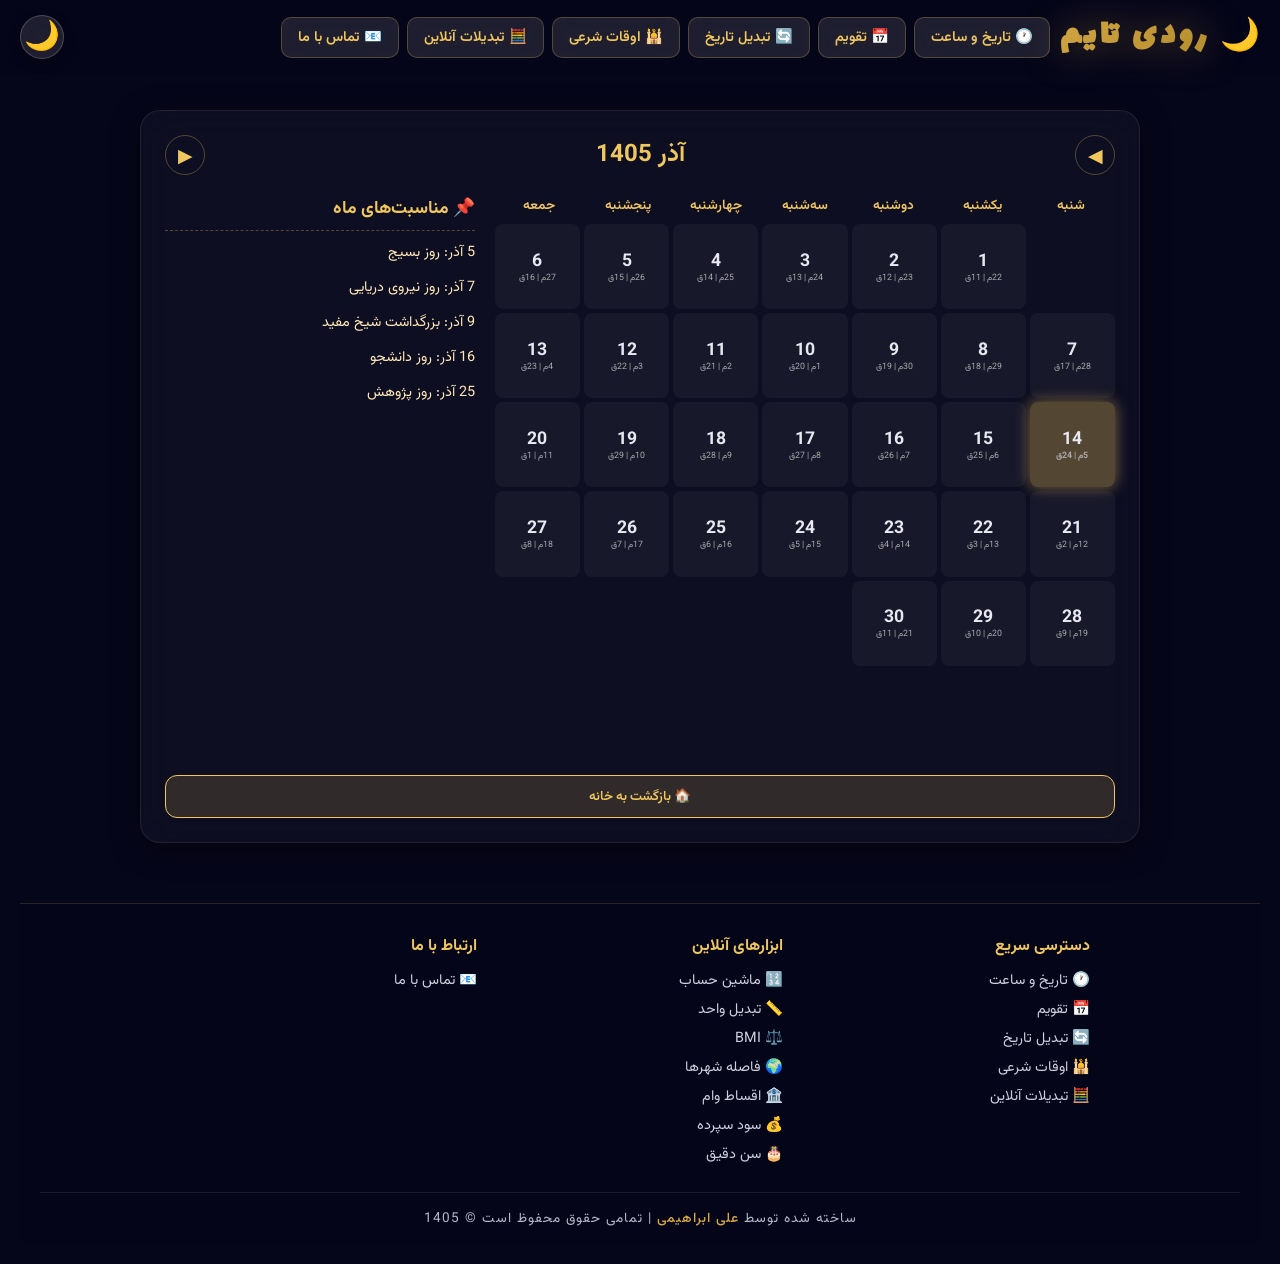
<file: calendar.html>
<!DOCTYPE html>
<html lang="fa" dir="rtl">
<head>
    <meta charset="UTF-8">
    <meta name="viewport" content="width=device-width, initial-scale=1.0">
    <title>تقویم شمسی | رودی تایم</title>
    <meta name="description" content="تقویم شمسی ماهانه با مناسبت‌های رسمی و تعطیلات، نمایش معادل میلادی و قمری.">
    <link rel="icon" type="image/svg+xml" href="data:image/svg+xml,<svg xmlns='http://www.w3.org/2000/svg' viewBox='0 0 100 100'><rect width='100' height='100' rx='20' fill='%23d4a745'/><text x='50' y='72' font-size='75' font-weight='bold' fill='white' font-family='Arial' text-anchor='middle'>R</text></svg>">
    <link rel="stylesheet" href="style.css">
    <link href="https://fonts.googleapis.com/css2?family=Vazirmatn:wght@300;400;500;700;900&family=Lalezar&display=swap" rel="stylesheet">
</head>
<body>

    <div class="stars-container" id="starsContainer"></div>
    <div id="particlesContainer"></div>

    <!-- نوار بالا -->
    <div class="top-bar">
        <div class="branding">
            <span class="time-icon" id="timeIcon">☀️</span>
            <h1 class="site-name" id="siteLogo" title="صفحه اصلی">رودی تایم</h1>
            <button class="menu-toggle" id="menuToggle" aria-label="منو">☰</button>
            <div class="nav-links" id="navLinks">
                <a href="index.html" class="nav-link">🕐 تاریخ و ساعت</a>
                <a href="calendar.html" class="nav-link">📅 تقویم</a>
                <a href="convert.html" class="nav-link">🔄 تبدیل تاریخ</a>
                <a href="prayer.html" class="nav-link">🕌 اوقات شرعی</a>
                <a href="tools.html" class="nav-link">🧮 تبدیلات آنلاین</a>
                <a href="contact.html" class="nav-link">📧 تماس با ما</a>
            </div>
        </div>
        <div class="theme-toggle" id="themeToggle" title="تغییر تم روز/شب">🌙</div>
    </div>

    <!-- صفحه تقویم ماهانه شمسی -->
    <div class="calendar-page" id="calendarView">
        <div class="calendar-card">
            <div class="calendar-header">
                <button class="month-arrow" id="prevMonthBtn">◀</button>
                <h3 id="calMonthYear">مرداد ۱۴۰۵</h3>
                <button class="month-arrow" id="nextMonthBtn">▶</button>
            </div>
            <div class="calendar-layout">
                <div class="calendar-table">
                    <div class="weekdays">
                        <span>شنبه</span><span>یکشنبه</span><span>دوشنبه</span><span>سه‌شنبه</span><span>چهارشنبه</span><span>پنجشنبه</span><span>جمعه</span>
                    </div>
                    <div class="days-grid" id="daysGrid"></div>
                </div>
                <div class="events-side">
                    <h4 class="events-title">📌 مناسبت‌های ماه</h4>
                    <div class="events-list" id="eventsList"></div>
                </div>
            </div>
            <button class="back-home-btn" onclick="location.href='index.html'">🏠 بازگشت به خانه</button>
        </div>
    </div>

    <!-- فوتر -->
    <footer class="footer">
        <div class="footer-content">
            <div class="footer-column">
                <h4>دسترسی سریع</h4>
                <a href="index.html" class="footer-link">🕐 تاریخ و ساعت</a>
                <a href="calendar.html" class="footer-link">📅 تقویم</a>
                <a href="convert.html" class="footer-link">🔄 تبدیل تاریخ</a>
                <a href="prayer.html" class="footer-link">🕌 اوقات شرعی</a>
                <a href="tools.html" class="footer-link">🧮 تبدیلات آنلاین</a>
            </div>
            <div class="footer-column">
                <h4>ابزارهای آنلاین</h4>
                <a href="tools.html?tool=calculator" class="footer-link">🔢 ماشین حساب</a>
                <a href="tools.html?tool=unit" class="footer-link">📏 تبدیل واحد</a>
                <a href="tools.html?tool=bmi" class="footer-link">⚖️ BMI</a>
                <a href="tools.html?tool=distance" class="footer-link">🌍 فاصله شهرها</a>
                <a href="tools.html?tool=loan" class="footer-link">🏦 اقساط وام</a>
                <a href="tools.html?tool=deposit" class="footer-link">💰 سود سپرده</a>
                <a href="tools.html?tool=age" class="footer-link">🎂 سن دقیق</a>
            </div>
            <div class="footer-column">
                <h4>ارتباط با ما</h4>
                <a href="contact.html" class="footer-link">📧 تماس با ما</a>
            </div>
        </div>
        <div class="footer-bottom">
            ساخته شده توسط <span class="credit">علی ابراهیمی</span> | تمامی حقوق محفوظ است © <span id="footerYear">1405</span>
        </div>
    </footer>

    <script src="script.js"></script>
</body>
</html>
</file>
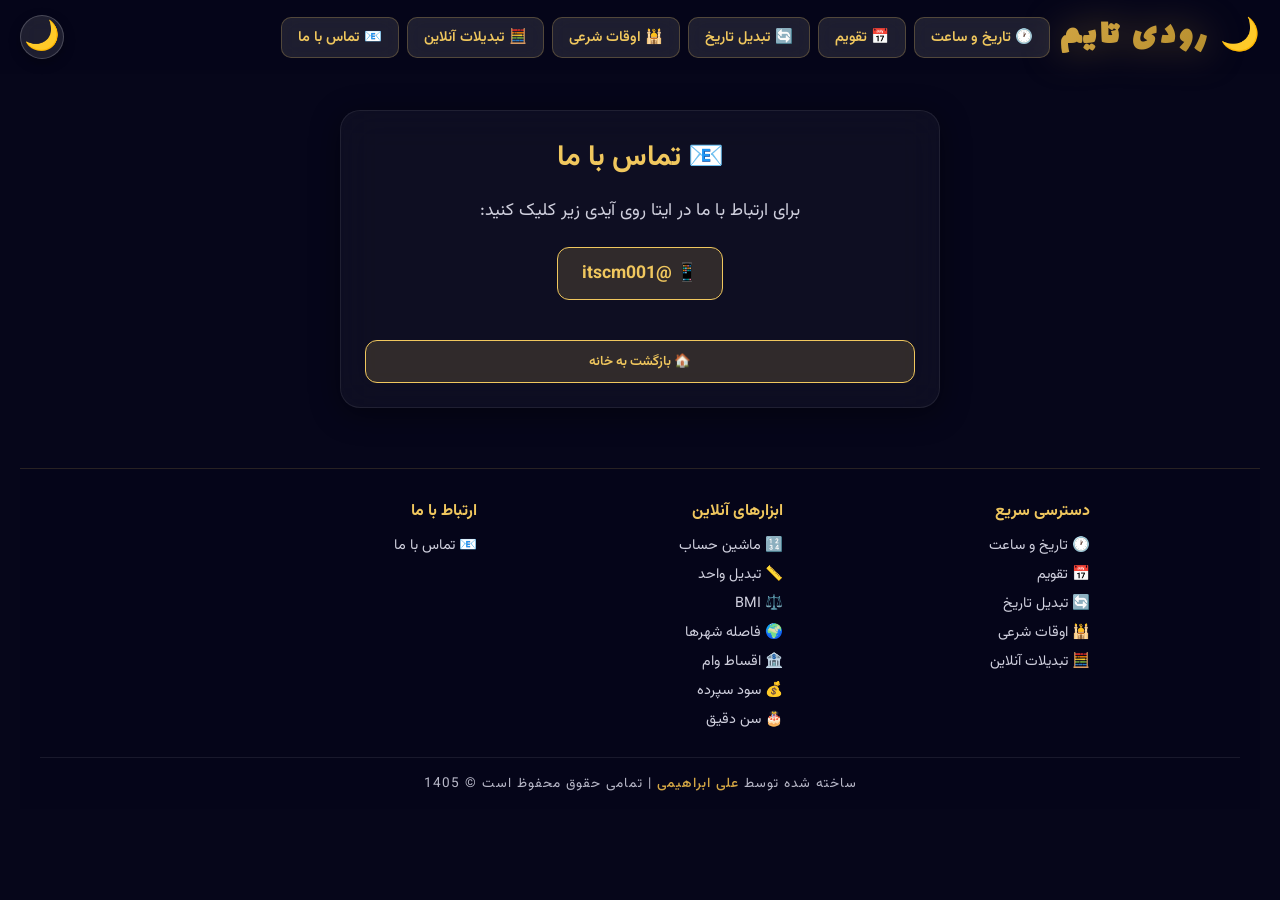
<file: contact.html>
<!DOCTYPE html>
<html lang="fa" dir="rtl">
<head>
    <meta charset="UTF-8">
    <meta name="viewport" content="width=device-width, initial-scale=1.0">
    <title>تماس با ما | رودی تایم</title>
    <link rel="icon" type="image/svg+xml" href="data:image/svg+xml,<svg xmlns='http://www.w3.org/2000/svg' viewBox='0 0 100 100'><rect width='100' height='100' rx='20' fill='%23d4a745'/><text x='50' y='72' font-size='75' font-weight='bold' fill='white' font-family='Arial' text-anchor='middle'>R</text></svg>">
    <link rel="stylesheet" href="style.css">
    <link href="https://fonts.googleapis.com/css2?family=Vazirmatn:wght@300;400;500;700;900&family=Lalezar&display=swap" rel="stylesheet">
</head>
<body>

    <div class="stars-container" id="starsContainer"></div>
    <div id="particlesContainer"></div>

    <div class="top-bar">
        <div class="branding">
            <span class="time-icon" id="timeIcon">☀️</span>
            <h1 class="site-name" id="siteLogo" title="صفحه اصلی">رودی تایم</h1>
            <button class="menu-toggle" id="menuToggle" aria-label="منو">☰</button>
            <div class="nav-links" id="navLinks">
                <a href="index.html" class="nav-link">🕐 تاریخ و ساعت</a>
                <a href="calendar.html" class="nav-link">📅 تقویم</a>
                <a href="convert.html" class="nav-link">🔄 تبدیل تاریخ</a>
                <a href="prayer.html" class="nav-link">🕌 اوقات شرعی</a>
                <a href="tools.html" class="nav-link">🧮 تبدیلات آنلاین</a>
                <a href="contact.html" class="nav-link">📧 تماس با ما</a>
            </div>
        </div>
        <div class="theme-toggle" id="themeToggle" title="تغییر تم روز/شب">🌙</div>
    </div>

    <div class="contact-page" id="contactView">
        <div class="contact-card">
            <h3 class="contact-title">📧 تماس با ما</h3>
            <p class="contact-text">
                برای ارتباط با ما در ایتا روی آیدی زیر کلیک کنید:
            </p>
            <a href="https://eitaa.com/itscm001" target="_blank" class="contact-btn">📱 @itscm001</a>
            <button class="back-home-btn" onclick="location.href='index.html'">🏠 بازگشت به خانه</button>
        </div>
    </div>

    <footer class="footer">
        <div class="footer-content">
            <div class="footer-column">
                <h4>دسترسی سریع</h4>
                <a href="index.html" class="footer-link">🕐 تاریخ و ساعت</a>
                <a href="calendar.html" class="footer-link">📅 تقویم</a>
                <a href="convert.html" class="footer-link">🔄 تبدیل تاریخ</a>
                <a href="prayer.html" class="footer-link">🕌 اوقات شرعی</a>
                <a href="tools.html" class="footer-link">🧮 تبدیلات آنلاین</a>
            </div>
            <div class="footer-column">
                <h4>ابزارهای آنلاین</h4>
                <a href="tools.html?tool=calculator" class="footer-link">🔢 ماشین حساب</a>
                <a href="tools.html?tool=unit" class="footer-link">📏 تبدیل واحد</a>
                <a href="tools.html?tool=bmi" class="footer-link">⚖️ BMI</a>
                <a href="tools.html?tool=distance" class="footer-link">🌍 فاصله شهرها</a>
                <a href="tools.html?tool=loan" class="footer-link">🏦 اقساط وام</a>
                <a href="tools.html?tool=deposit" class="footer-link">💰 سود سپرده</a>
                <a href="tools.html?tool=age" class="footer-link">🎂 سن دقیق</a>
            </div>
            <div class="footer-column">
                <h4>ارتباط با ما</h4>
                <a href="contact.html" class="footer-link">📧 تماس با ما</a>
            </div>
        </div>
        <div class="footer-bottom">
            ساخته شده توسط <span class="credit">علی ابراهیمی</span> | تمامی حقوق محفوظ است © <span id="footerYear">1405</span>
        </div>
    </footer>

    <script src="script.js"></script>
</body>
</html>
</file>
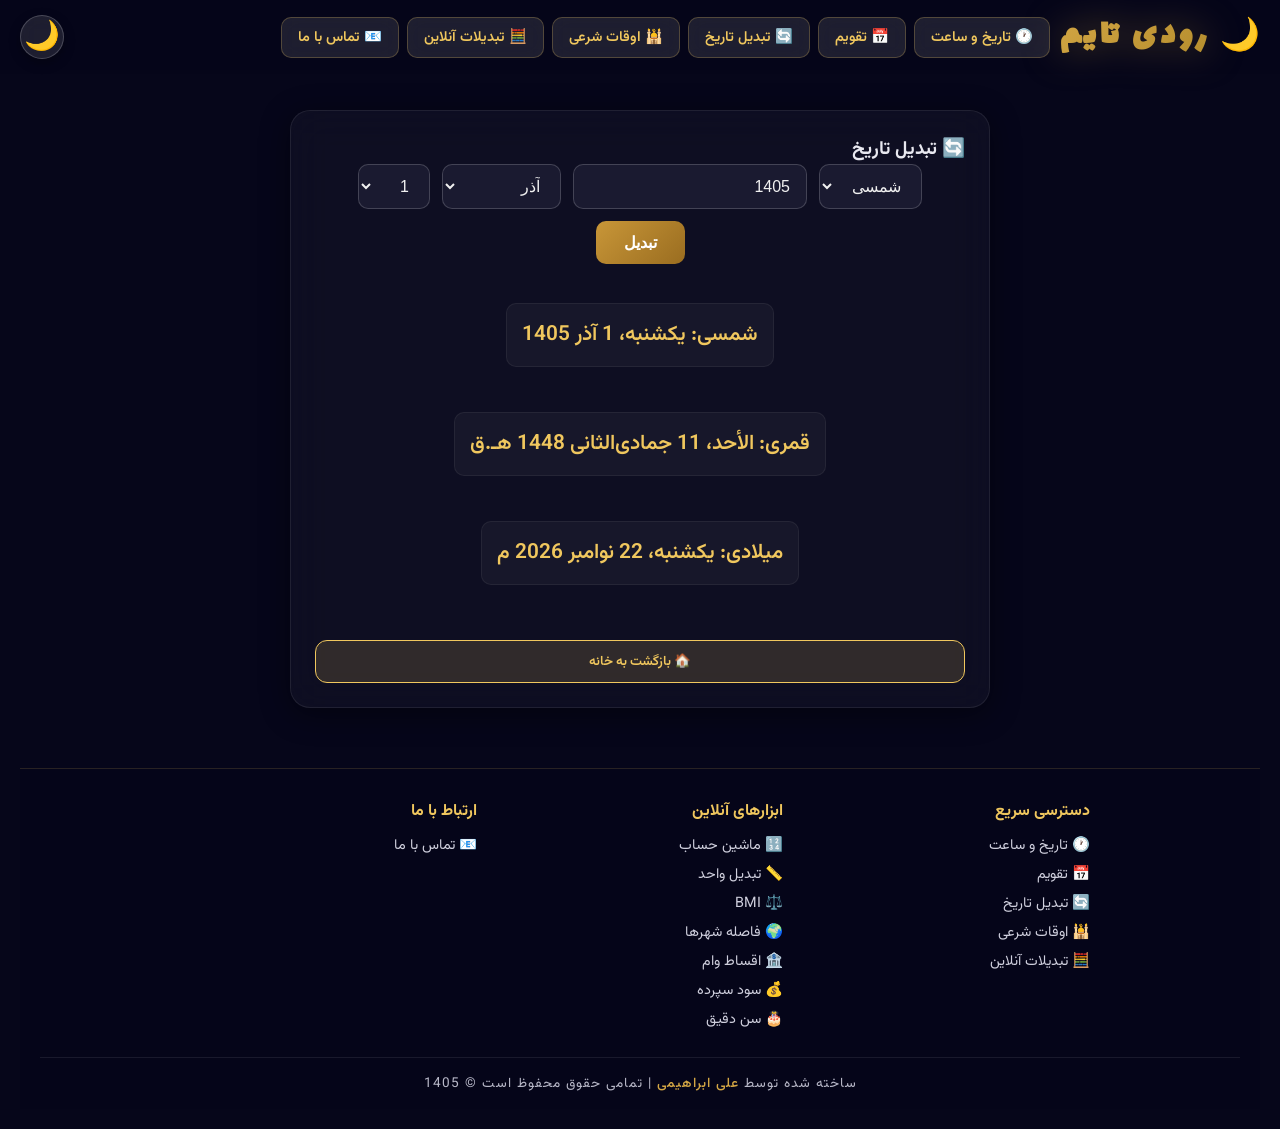
<file: convert.html>
<!DOCTYPE html>
<html lang="fa" dir="rtl">
<head>
    <meta charset="UTF-8">
    <meta name="viewport" content="width=device-width, initial-scale=1.0">
    <title>تبدیل تاریخ | رودی تایم</title>
    <meta name="description" content="تبدیل تاریخ بین شمسی، قمری و میلادی به صورت دقیق و آنلاین.">
    <link rel="icon" type="image/svg+xml" href="data:image/svg+xml,<svg xmlns='http://www.w3.org/2000/svg' viewBox='0 0 100 100'><rect width='100' height='100' rx='20' fill='%23d4a745'/><text x='50' y='72' font-size='75' font-weight='bold' fill='white' font-family='Arial' text-anchor='middle'>R</text></svg>">
    <link rel="stylesheet" href="style.css">
    <link href="https://fonts.googleapis.com/css2?family=Vazirmatn:wght@300;400;500;700;900&family=Lalezar&display=swap" rel="stylesheet">
</head>
<body>

    <div class="stars-container" id="starsContainer"></div>
    <div id="particlesContainer"></div>

    <!-- نوار بالا -->
    <div class="top-bar">
        <div class="branding">
            <span class="time-icon" id="timeIcon">☀️</span>
            <h1 class="site-name" id="siteLogo" title="صفحه اصلی">رودی تایم</h1>
            <button class="menu-toggle" id="menuToggle" aria-label="منو">☰</button>
            <div class="nav-links" id="navLinks">
                <a href="index.html" class="nav-link">🕐 تاریخ و ساعت</a>
                <a href="calendar.html" class="nav-link">📅 تقویم</a>
                <a href="convert.html" class="nav-link">🔄 تبدیل تاریخ</a>
                <a href="prayer.html" class="nav-link">🕌 اوقات شرعی</a>
                <a href="tools.html" class="nav-link">🧮 تبدیلات آنلاین</a>
                <a href="contact.html" class="nav-link">📧 تماس با ما</a>
            </div>
        </div>
        <div class="theme-toggle" id="themeToggle" title="تغییر تم روز/شب">🌙</div>
    </div>

    <!-- صفحه تبدیل تاریخ -->
    <div class="convert-page" id="convertView">
        <div class="convert-card">
            <h3 class="converter-title">🔄 تبدیل تاریخ</h3>
            <div class="converter-inputs">
                <select id="sourceCalendar" class="cal-select">
                    <option value="shamsi">شمسی</option>
                    <option value="hijri">قمری</option>
                    <option value="miladi">میلادی</option>
                </select>
                <input type="number" id="inputYear" placeholder="سال" min="1" class="input-field" value="1405">
                <select id="inputMonth" class="cal-select month-select"></select>
                <select id="inputDay" class="cal-select day-select"></select>
                <button id="convertBtn" class="convert-btn">تبدیل</button>
            </div>
            <div class="converter-results">
                <div class="result-item"><span class="result-label">شمسی:</span> <span id="resShamsi">-</span></div>
                <div class="result-item"><span class="result-label">قمری:</span> <span id="resHijri">-</span></div>
                <div class="result-item"><span class="result-label">میلادی:</span> <span id="resMiladi">-</span></div>
            </div>
            <button class="back-home-btn" onclick="location.href='index.html'">🏠 بازگشت به خانه</button>
        </div>
    </div>

    <!-- فوتر -->
    <footer class="footer">
        <div class="footer-content">
            <div class="footer-column">
                <h4>دسترسی سریع</h4>
                <a href="index.html" class="footer-link">🕐 تاریخ و ساعت</a>
                <a href="calendar.html" class="footer-link">📅 تقویم</a>
                <a href="convert.html" class="footer-link">🔄 تبدیل تاریخ</a>
                <a href="prayer.html" class="footer-link">🕌 اوقات شرعی</a>
                <a href="tools.html" class="footer-link">🧮 تبدیلات آنلاین</a>
            </div>
            <div class="footer-column">
                <h4>ابزارهای آنلاین</h4>
                <a href="tools.html?tool=calculator" class="footer-link">🔢 ماشین حساب</a>
                <a href="tools.html?tool=unit" class="footer-link">📏 تبدیل واحد</a>
                <a href="tools.html?tool=bmi" class="footer-link">⚖️ BMI</a>
                <a href="tools.html?tool=distance" class="footer-link">🌍 فاصله شهرها</a>
                <a href="tools.html?tool=loan" class="footer-link">🏦 اقساط وام</a>
                <a href="tools.html?tool=deposit" class="footer-link">💰 سود سپرده</a>
                <a href="tools.html?tool=age" class="footer-link">🎂 سن دقیق</a>
            </div>
            <div class="footer-column">
                <h4>ارتباط با ما</h4>
                <a href="contact.html" class="footer-link">📧 تماس با ما</a>
            </div>
        </div>
        <div class="footer-bottom">
            ساخته شده توسط <span class="credit">علی ابراهیمی</span> | تمامی حقوق محفوظ است © <span id="footerYear">1405</span>
        </div>
    </footer>

    <script src="script.js"></script>
</body>
</html>
</file>
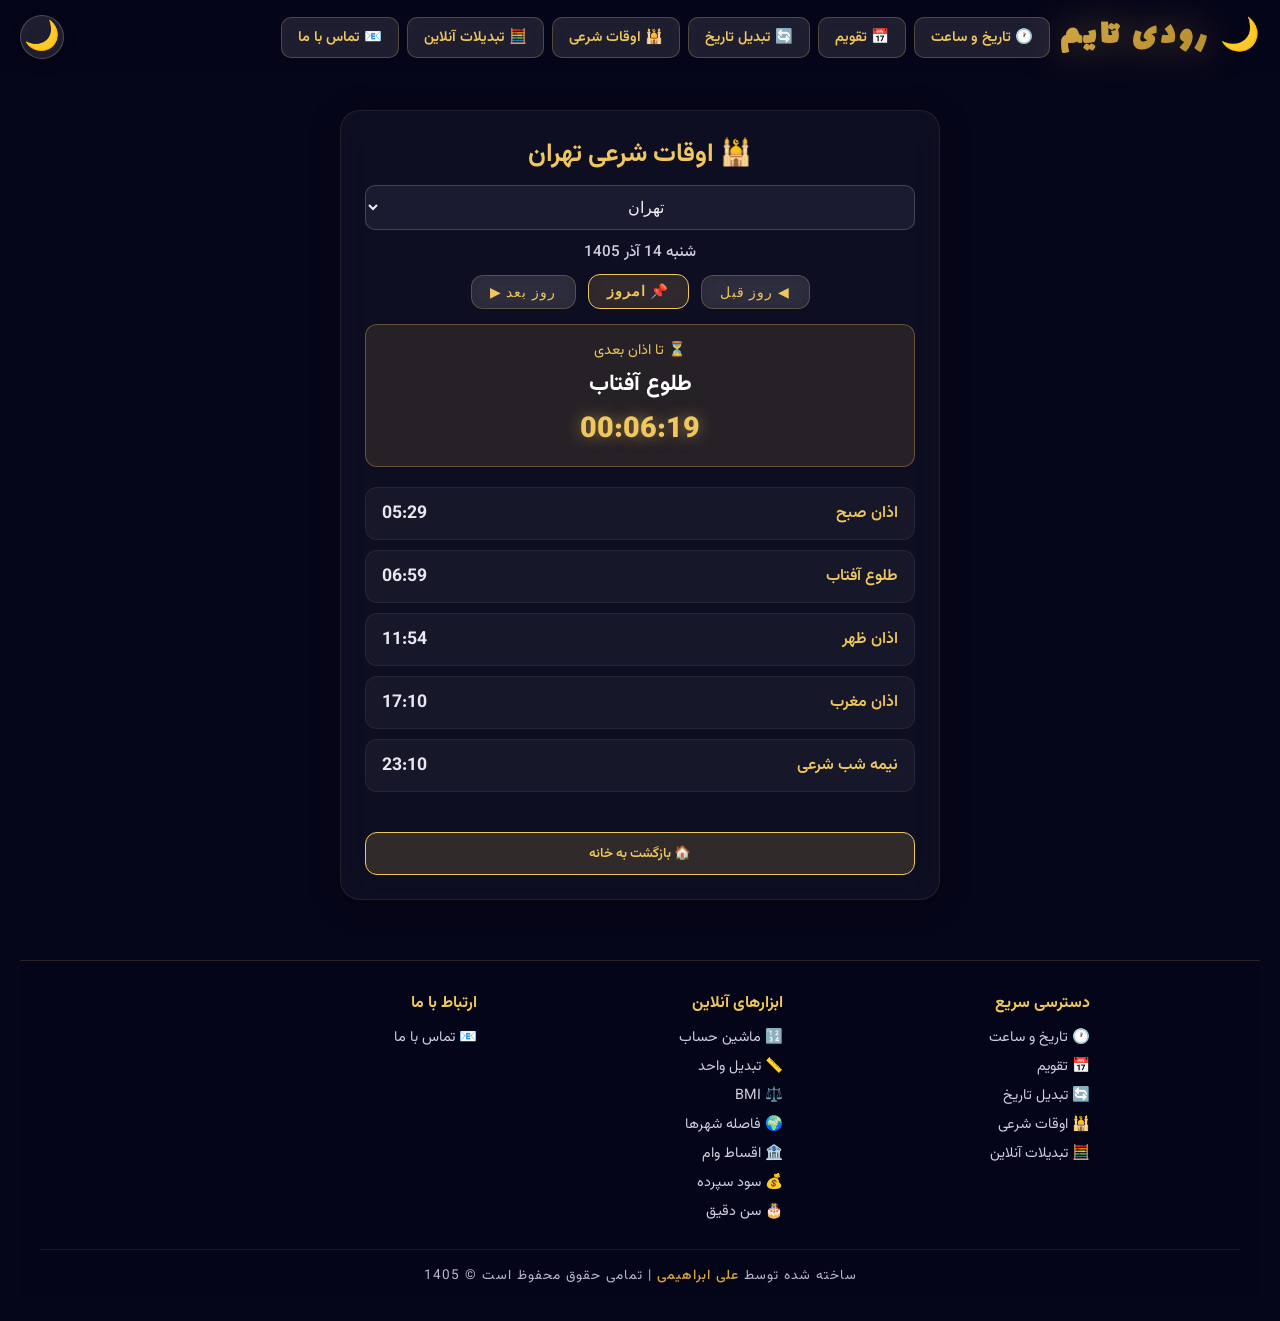
<file: prayer.html>
<!DOCTYPE html>
<html lang="fa" dir="rtl">
<head>
    <meta charset="UTF-8">
    <meta name="viewport" content="width=device-width, initial-scale=1.0">
    <title>اوقات شرعی | رودی تایم</title>
    <meta name="description" content="اوقات شرعی دقیق برای شهرهای ایران با محاسبات نجومی و شمارش معکوس تا اذان بعدی.">
    <link rel="icon" type="image/svg+xml" href="data:image/svg+xml,<svg xmlns='http://www.w3.org/2000/svg' viewBox='0 0 100 100'><rect width='100' height='100' rx='20' fill='%23d4a745'/><text x='50' y='72' font-size='75' font-weight='bold' fill='white' font-family='Arial' text-anchor='middle'>R</text></svg>">
    <link rel="stylesheet" href="style.css">
    <link href="https://fonts.googleapis.com/css2?family=Vazirmatn:wght@300;400;500;700;900&family=Lalezar&display=swap" rel="stylesheet">
</head>
<body>

    <div class="stars-container" id="starsContainer"></div>
    <div id="particlesContainer"></div>

    <!-- نوار بالا -->
    <div class="top-bar">
        <div class="branding">
            <span class="time-icon" id="timeIcon">☀️</span>
            <h1 class="site-name" id="siteLogo" title="صفحه اصلی">رودی تایم</h1>
            <button class="menu-toggle" id="menuToggle" aria-label="منو">☰</button>
            <div class="nav-links" id="navLinks">
                <a href="index.html" class="nav-link">🕐 تاریخ و ساعت</a>
                <a href="calendar.html" class="nav-link">📅 تقویم</a>
                <a href="convert.html" class="nav-link">🔄 تبدیل تاریخ</a>
                <a href="prayer.html" class="nav-link">🕌 اوقات شرعی</a>
                <a href="tools.html" class="nav-link">🧮 تبدیلات آنلاین</a>
                <a href="contact.html" class="nav-link">📧 تماس با ما</a>
            </div>
        </div>
        <div class="theme-toggle" id="themeToggle" title="تغییر تم روز/شب">🌙</div>
    </div>

    <!-- صفحه اوقات شرعی -->
    <div class="prayer-page" id="prayerView">
        <div class="prayer-card">
            <div class="prayer-header">
                <h3 id="prayerCityTitle">🕌 اوقات شرعی تهران</h3>
                <div class="prayer-city-selector">
                    <select id="citySelect" class="cal-select"></select>
                </div>
                <div class="prayer-date" id="prayerDate">---</div>
            </div>
            <div class="date-nav">
                <button class="nav-btn" id="prayerPrevDay">◀ روز قبل</button>
                <button class="nav-btn today-btn" id="prayerToday">📌 امروز</button>
                <button class="nav-btn" id="prayerNextDay">روز بعد ▶</button>
            </div>
            <div class="next-prayer" id="nextPrayerBox">
                <div class="next-prayer-label">⏳ تا اذان بعدی</div>
                <div class="next-prayer-name" id="nextPrayerName">---</div>
                <div class="next-prayer-time" id="nextPrayerCountdown">--:--:--</div>
            </div>
            <div class="prayer-times" id="prayerTimes">
                <div class="prayer-row"><span>اذان صبح</span><span id="timeFajr">--:--</span></div>
                <div class="prayer-row"><span>طلوع آفتاب</span><span id="timeSunrise">--:--</span></div>
                <div class="prayer-row"><span>اذان ظهر</span><span id="timeNoon">--:--</span></div>
                <div class="prayer-row"><span>اذان مغرب</span><span id="timeMaghrib">--:--</span></div>
                <div class="prayer-row"><span>نیمه شب شرعی</span><span id="timeMidnight">--:--</span></div>
            </div>
            <button class="back-home-btn" onclick="location.href='index.html'">🏠 بازگشت به خانه</button>
        </div>
    </div>

    <!-- فوتر -->
    <footer class="footer">
        <div class="footer-content">
            <div class="footer-column">
                <h4>دسترسی سریع</h4>
                <a href="index.html" class="footer-link">🕐 تاریخ و ساعت</a>
                <a href="calendar.html" class="footer-link">📅 تقویم</a>
                <a href="convert.html" class="footer-link">🔄 تبدیل تاریخ</a>
                <a href="prayer.html" class="footer-link">🕌 اوقات شرعی</a>
                <a href="tools.html" class="footer-link">🧮 تبدیلات آنلاین</a>
            </div>
            <div class="footer-column">
                <h4>ابزارهای آنلاین</h4>
                <a href="tools.html?tool=calculator" class="footer-link">🔢 ماشین حساب</a>
                <a href="tools.html?tool=unit" class="footer-link">📏 تبدیل واحد</a>
                <a href="tools.html?tool=bmi" class="footer-link">⚖️ BMI</a>
                <a href="tools.html?tool=distance" class="footer-link">🌍 فاصله شهرها</a>
                <a href="tools.html?tool=loan" class="footer-link">🏦 اقساط وام</a>
                <a href="tools.html?tool=deposit" class="footer-link">💰 سود سپرده</a>
                <a href="tools.html?tool=age" class="footer-link">🎂 سن دقیق</a>
            </div>
            <div class="footer-column">
                <h4>ارتباط با ما</h4>
                <a href="contact.html" class="footer-link">📧 تماس با ما</a>
            </div>
        </div>
        <div class="footer-bottom">
            ساخته شده توسط <span class="credit">علی ابراهیمی</span> | تمامی حقوق محفوظ است © <span id="footerYear">1405</span>
        </div>
    </footer>

    <script src="script.js"></script>
</body>
</html>
</file>
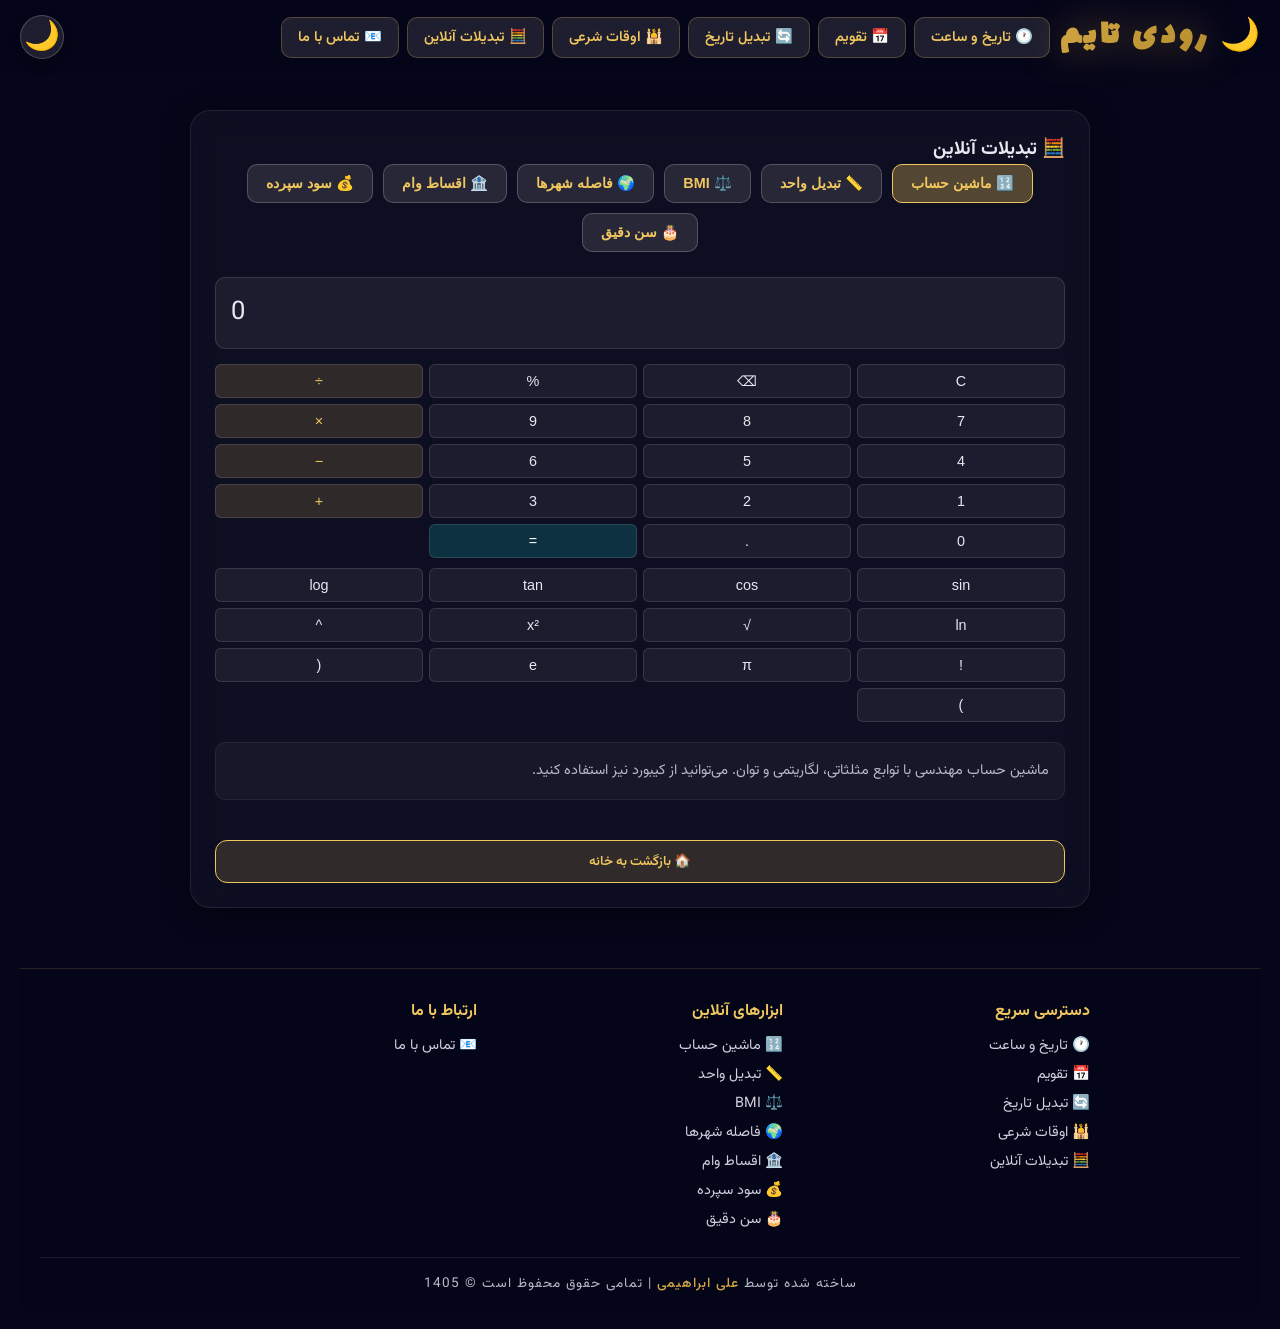
<file: tools.html>
<!DOCTYPE html>
<html lang="fa" dir="rtl">
<head>
    <meta charset="UTF-8">
    <meta name="viewport" content="width=device-width, initial-scale=1.0">
    <title>ابزارهای آنلاین | رودی تایم</title>
    <meta name="description" content="ماشین حساب مهندسی، تبدیل واحد، BMI، فاصله شهرها، اقساط وام، سود سپرده و سن دقیق.">
    <link rel="icon" type="image/svg+xml" href="data:image/svg+xml,<svg xmlns='http://www.w3.org/2000/svg' viewBox='0 0 100 100'><rect width='100' height='100' rx='20' fill='%23d4a745'/><text x='50' y='72' font-size='75' font-weight='bold' fill='white' font-family='Arial' text-anchor='middle'>R</text></svg>">
    <link rel="stylesheet" href="style.css">
    <link href="https://fonts.googleapis.com/css2?family=Vazirmatn:wght@300;400;500;700;900&family=Lalezar&display=swap" rel="stylesheet">
</head>
<body>

    <div class="stars-container" id="starsContainer"></div>
    <div id="particlesContainer"></div>

    <!-- نوار بالا -->
    <div class="top-bar">
        <div class="branding">
            <span class="time-icon" id="timeIcon">☀️</span>
            <h1 class="site-name" id="siteLogo" title="صفحه اصلی">رودی تایم</h1>
            <button class="menu-toggle" id="menuToggle" aria-label="منو">☰</button>
            <div class="nav-links" id="navLinks">
                <a href="index.html" class="nav-link">🕐 تاریخ و ساعت</a>
                <a href="calendar.html" class="nav-link">📅 تقویم</a>
                <a href="convert.html" class="nav-link">🔄 تبدیل تاریخ</a>
                <a href="prayer.html" class="nav-link">🕌 اوقات شرعی</a>
                <a href="tools.html" class="nav-link">🧮 تبدیلات آنلاین</a>
                <a href="contact.html" class="nav-link">📧 تماس با ما</a>
            </div>
        </div>
        <div class="theme-toggle" id="themeToggle" title="تغییر تم روز/شب">🌙</div>
    </div>

    <!-- صفحه تبدیلات آنلاین -->
    <div class="tools-page" id="toolsView">
        <div class="tools-card">
            <h3 class="tools-title">🧮 تبدیلات آنلاین</h3>
            <div class="tools-menu" id="toolsMenu">
                <button class="tool-btn active" data-tool="calculator">🔢 ماشین حساب</button>
                <button class="tool-btn" data-tool="unit">📏 تبدیل واحد</button>
                <button class="tool-btn" data-tool="bmi">⚖️ BMI</button>
                <button class="tool-btn" data-tool="distance">🌍 فاصله شهرها</button>
                <button class="tool-btn" data-tool="loan">🏦 اقساط وام</button>
                <button class="tool-btn" data-tool="deposit">💰 سود سپرده</button>
                <button class="tool-btn" data-tool="age">🎂 سن دقیق</button>
            </div>

            <div class="tools-panels">

                <!-- ماشین حساب پیشرفته -->
                <div class="tool-panel active" id="panel-calculator">
                    <div class="calc-display" id="calcDisplay">0</div>
                    <div class="calc-basic-grid">
                        <button class="calc-btn" data-action="clear">C</button>
                        <button class="calc-btn" data-action="back">⌫</button>
                        <button class="calc-btn" data-action="percent">%</button>
                        <button class="calc-btn operator" data-action="divide">÷</button>
                        <button class="calc-btn" data-action="num" data-value="7">7</button>
                        <button class="calc-btn" data-action="num" data-value="8">8</button>
                        <button class="calc-btn" data-action="num" data-value="9">9</button>
                        <button class="calc-btn operator" data-action="multiply">×</button>
                        <button class="calc-btn" data-action="num" data-value="4">4</button>
                        <button class="calc-btn" data-action="num" data-value="5">5</button>
                        <button class="calc-btn" data-action="num" data-value="6">6</button>
                        <button class="calc-btn operator" data-action="subtract">−</button>
                        <button class="calc-btn" data-action="num" data-value="1">1</button>
                        <button class="calc-btn" data-action="num" data-value="2">2</button>
                        <button class="calc-btn" data-action="num" data-value="3">3</button>
                        <button class="calc-btn operator" data-action="add">+</button>
                        <button class="calc-btn" data-action="num" data-value="0">0</button>
                        <button class="calc-btn" data-action="num" data-value=".">.</button>
                        <button class="calc-btn equals" data-action="equals">=</button>
                    </div>
                    <div class="calc-scientific-grid">
                        <button class="calc-btn" data-action="sin">sin</button>
                        <button class="calc-btn" data-action="cos">cos</button>
                        <button class="calc-btn" data-action="tan">tan</button>
                        <button class="calc-btn" data-action="log">log</button>
                        <button class="calc-btn" data-action="ln">ln</button>
                        <button class="calc-btn" data-action="sqrt">√</button>
                        <button class="calc-btn" data-action="square">x²</button>
                        <button class="calc-btn" data-action="power">^</button>
                        <button class="calc-btn" data-action="factorial">!</button>
                        <button class="calc-btn" data-action="pi">π</button>
                        <button class="calc-btn" data-action="e">e</button>
                        <button class="calc-btn" data-action="openParen">(</button>
                        <button class="calc-btn" data-action="closeParen">)</button>
                    </div>
                    <div class="tool-desc">ماشین حساب مهندسی با توابع مثلثاتی، لگاریتمی و توان. می‌توانید از کیبورد نیز استفاده کنید.</div>
                </div>

                <!-- تبدیل واحد -->
                <div class="tool-panel" id="panel-unit">
                    <div class="unit-form">
                        <select id="unitCategory" class="cal-select"></select>
                        <select id="fromUnit" class="cal-select"></select>
                        <select id="toUnit" class="cal-select"></select>
                        <input type="number" id="unitInput" class="input-field" placeholder="مقدار" value="1">
                        <button id="unitConvertBtn" class="convert-btn">تبدیل</button>
                    </div>
                    <div class="result-item"><span id="unitResult">-</span></div>
                    <div class="tool-desc">تبدیل واحدهای طول، وزن، حجم، دما، مساحت، سرعت، زمان، انرژی، فشار، اطلاعات و... .</div>
                </div>

                <!-- BMI -->
                <div class="tool-panel" id="panel-bmi">
                    <div class="bmi-form">
                        <input type="number" id="bmiWeight" class="input-field" placeholder="وزن (کیلوگرم)">
                        <input type="number" id="bmiHeight" class="input-field" placeholder="قد (سانتی‌متر)">
                        <button id="bmiCalcBtn" class="convert-btn">محاسبه</button>
                    </div>
                    <div class="result-item"><span id="bmiResult">-</span></div>
                    <div class="tool-desc">شاخص توده بدنی (BMI) از تقسیم وزن (کیلوگرم) بر مجذور قد (متر) به دست می‌آید.</div>
                </div>

                <!-- فاصله شهرها -->
                <div class="tool-panel" id="panel-distance">
                    <div class="distance-form">
                        <select id="provinceFrom" class="cal-select"></select>
                        <select id="provinceTo" class="cal-select"></select>
                        <button id="distanceCalcBtn" class="convert-btn">محاسبه فاصله</button>
                    </div>
                    <div class="result-item"><span id="distanceResult">-</span></div>
                    <div class="tool-desc">فاصله مستقیم بین مراکز استان‌های ایران با استفاده از مختصات جغرافیایی و فرمول هاروسین محاسبه می‌شود.</div>
                </div>

                <!-- اقساط وام -->
                <div class="tool-panel" id="panel-loan">
                    <div class="loan-form">
                        <input type="number" id="loanAmount" class="input-field" placeholder="مبلغ وام (تومان)">
                        <input type="number" id="loanRate" class="input-field" placeholder="نرخ سالانه (%)">
                        <input type="number" id="loanMonths" class="input-field" placeholder="مدت (ماه)">
                        <button id="loanCalcBtn" class="convert-btn">محاسبه</button>
                    </div>
                    <div class="result-item"><span id="loanResult">-</span></div>
                    <div class="tool-desc">قسط ماهانه وام با روش اقساط مساوی (آنیوت) محاسبه می‌شود.</div>
                </div>

                <!-- سود سپرده -->
                <div class="tool-panel" id="panel-deposit">
                    <div class="deposit-form">
                        <input type="number" id="depositAmount" class="input-field" placeholder="مبلغ سپرده (تومان)">
                        <input type="number" id="depositRate" class="input-field" placeholder="نرخ سالانه (%)">
                        <input type="number" id="depositMonths" class="input-field" placeholder="مدت (ماه)">
                        <button id="depositCalcBtn" class="convert-btn">محاسبه سود</button>
                    </div>
                    <div class="result-item"><span id="depositResult">-</span></div>
                    <div class="tool-desc">سود سپرده با سود ساده محاسبه می‌شود: سود = مبلغ × نرخ × (مدت ماه / ۱۲).</div>
                </div>

                <!-- سن دقیق -->
                <div class="tool-panel" id="panel-age">
                    <div class="age-form">
                        <input type="number" id="birthShYear" class="input-field" placeholder="سال شمسی تولد">
                        <input type="number" id="birthShMonth" class="input-field" placeholder="ماه شمسی">
                        <input type="number" id="birthShDay" class="input-field" placeholder="روز شمسی">
                        <button id="ageCalcBtn" class="convert-btn">محاسبه سن</button>
                    </div>
                    <div class="result-item"><span id="ageResult">-</span></div>
                    <div class="tool-desc">سن دقیق بر اساس تاریخ تولد شمسی که خودتان وارد می‌کنید محاسبه می‌شود.</div>
                </div>

            </div>

            <button class="back-home-btn" onclick="location.href='index.html'">🏠 بازگشت به خانه</button>
        </div>
    </div>

    <!-- فوتر -->
    <footer class="footer">
        <div class="footer-content">
            <div class="footer-column">
                <h4>دسترسی سریع</h4>
                <a href="index.html" class="footer-link">🕐 تاریخ و ساعت</a>
                <a href="calendar.html" class="footer-link">📅 تقویم</a>
                <a href="convert.html" class="footer-link">🔄 تبدیل تاریخ</a>
                <a href="prayer.html" class="footer-link">🕌 اوقات شرعی</a>
                <a href="tools.html" class="footer-link">🧮 تبدیلات آنلاین</a>
            </div>
            <div class="footer-column">
                <h4>ابزارهای آنلاین</h4>
                <a href="tools.html?tool=calculator" class="footer-link">🔢 ماشین حساب</a>
                <a href="tools.html?tool=unit" class="footer-link">📏 تبدیل واحد</a>
                <a href="tools.html?tool=bmi" class="footer-link">⚖️ BMI</a>
                <a href="tools.html?tool=distance" class="footer-link">🌍 فاصله شهرها</a>
                <a href="tools.html?tool=loan" class="footer-link">🏦 اقساط وام</a>
                <a href="tools.html?tool=deposit" class="footer-link">💰 سود سپرده</a>
                <a href="tools.html?tool=age" class="footer-link">🎂 سن دقیق</a>
            </div>
            <div class="footer-column">
                <h4>ارتباط با ما</h4>
                <a href="contact.html" class="footer-link">📧 تماس با ما</a>
            </div>
        </div>
        <div class="footer-bottom">
            ساخته شده توسط <span class="credit">علی ابراهیمی</span> | تمامی حقوق محفوظ است © <span id="footerYear">1405</span>
        </div>
    </footer>

    <script src="script.js"></script>
</body>
</html>
</file>
<file: style.css>
:root {
    --bg: #06061a;
    --bg-light: #faf6f0;
    --text-primary: #e8e8f0;
    --text-secondary: #cfcfdd;
    --text-muted: #b8b8c8;
    --gold: #d4a745;
    --gold-bright: #f0c75e;
    --teal: #0dbfb8;
    --blue-accent: #7eb8da;
    --red: #ff5252;
    --card-bg: rgba(255, 255, 255, 0.035);
    --card-bg-light: rgba(255, 255, 255, 0.92);
    --glass-border: rgba(255, 255, 255, 0.08);
    --glass-border-light: rgba(0, 0, 0, 0.08);
    --shadow: 0 6px 30px rgba(0, 0, 0, 0.45);
    --shadow-light: 0 6px 20px rgba(0, 0, 0, 0.05);
    --gold-text: #f0c75e;
    --gold-text-light: #b89030;
    --teal-text: #0dbfb8;
    --blue-text: #a0d2f0;
    --input-bg: #1a1a30;
    --input-border: rgba(255, 255, 255, 0.18);
    --input-text: #f0f0f0;
    --btn-bg: rgba(255, 255, 255, 0.1);
    --btn-border: rgba(255, 255, 255, 0.2);
}

body.light-theme {
    --bg: var(--bg-light);
    --text-primary: #2c2c2c;
    --text-secondary: #4a4a4a;
    --text-muted: #6a6a6a;
    --card-bg: var(--card-bg-light);
    --glass-border: var(--glass-border-light);
    --shadow: var(--shadow-light);
    --gold-text: var(--gold-text-light);
    --teal-text: #0a9e98;
    --blue-text: #4a90b8;
    --input-bg: #ffffff;
    --input-border: rgba(0, 0, 0, 0.15);
    --input-text: #2c2c2c;
    --btn-bg: rgba(0, 0, 0, 0.06);
    --btn-border: rgba(0, 0, 0, 0.15);
}

* { margin: 0; padding: 0; box-sizing: border-box; }

body {
    font-family: 'Vazirmatn', sans-serif;
    background: var(--bg);
    color: var(--text-primary);
    min-height: 100vh;
    display: flex;
    flex-direction: column;
    align-items: center;
    overflow-x: hidden;
    position: relative;
    padding: 20px;
    transition: background 0.4s, color 0.4s;
}

.stars-container { position: fixed; top: 0; left: 0; width: 100%; height: 100%; pointer-events: none; z-index: 0; }
.star {
    position: absolute;
    background: white;
    border-radius: 50%;
    animation: twinkle var(--dur) ease-in-out infinite;
    animation-delay: var(--delay);
    opacity: 0;
}
@keyframes twinkle {
    0%,100% { opacity: 0.12; transform: scale(1); }
    25% { opacity: 0.65; transform: scale(1.5); }
    50% { opacity: 0.2; transform: scale(0.8); }
    75% { opacity: 0.75; transform: scale(1.8); }
}
body.light-theme .star {
    background: #ff8800;
    box-shadow: 0 0 14px #ff7700, 0 0 28px #ffaa00;
}
.particle {
    position: fixed;
    pointer-events: none;
    z-index: 0;
    width: 3px; height: 3px;
    background: var(--gold);
    border-radius: 50%;
    animation: floatUp var(--float-dur) linear infinite;
    animation-delay: var(--float-delay);
    opacity: 0;
    box-shadow: 0 0 6px var(--gold-bright), 0 0 15px var(--gold);
}
@keyframes floatUp {
    0% { opacity: 0; transform: translateY(105vh) translateX(0) scale(0); }
    10% { opacity: 0.75; }
    85% { opacity: 0.25; }
    100% { opacity: 0; transform: translateY(-15vh) translateX(var(--drift)) scale(1.4); }
}

.top-bar {
    position: fixed;
    top: 0; left: 0; right: 0;
    z-index: 20;
    display: flex;
    justify-content: space-between;
    align-items: center;
    padding: 12px 20px;
    pointer-events: none;
    background: rgba(6, 6, 26, 0.7);
    backdrop-filter: blur(12px);
    -webkit-backdrop-filter: blur(12px);
}
body.light-theme .top-bar { background: rgba(250, 246, 240, 0.8); }
.top-bar > * { pointer-events: auto; }

.theme-toggle {
    width: 44px; height: 44px;
    background: var(--btn-bg);
    backdrop-filter: blur(12px);
    border: 1px solid var(--btn-border);
    border-radius: 50%;
    font-size: 1.8rem;
    cursor: pointer;
    display: flex;
    align-items: center;
    justify-content: center;
    transition: all 0.3s;
    box-shadow: 0 4px 12px rgba(0,0,0,0.3);
}
.theme-toggle:hover {
    background: rgba(240,199,94,0.25);
    border-color: var(--gold-bright);
    box-shadow: 0 0 20px rgba(240,199,94,0.6);
    transform: scale(1.1);
}

.branding { display: flex; align-items: center; gap: 10px; flex-wrap: wrap; }
.time-icon { font-size: 2rem; animation: iconPulse 3s ease-in-out infinite; }
@keyframes iconPulse { 0%,100% { transform: scale(1); } 50% { transform: scale(1.15); } }
.site-name {
    font-family: 'Lalezar', sans-serif;
    font-size: 2.2rem;
    font-weight: 900;
    background: linear-gradient(135deg, #d4a745 0%, #b89030 50%, #d4a745 100%);
    background-size: 200% 200%;
    background-position: 0% 50%;
    -webkit-background-clip: text;
    -webkit-text-fill-color: transparent;
    background-clip: text;
    letter-spacing: 4px;
    filter: drop-shadow(0 0 18px rgba(180, 140, 50, 0.5));
    transition: all 0.5s ease;
    cursor: pointer;
    line-height: 1.2;
}
.site-name:hover {
    background-position: 100% 50%;
    filter: drop-shadow(0 0 35px rgba(240, 199, 94, 0.95));
    letter-spacing: 6px;
}

.nav-links { display: flex; gap: 8px; flex-wrap: wrap; }
.nav-link {
    background: var(--btn-bg);
    border: 1px solid rgba(240,199,94,0.25);
    color: var(--gold-text);
    text-decoration: none;
    font-weight: 600;
    padding: 8px 16px;
    border-radius: 10px;
    transition: all 0.3s;
    font-size: 0.9rem;
    backdrop-filter: blur(10px);
}
.nav-link:hover {
    background: rgba(240,199,94,0.2);
    border-color: var(--gold-bright);
    box-shadow: 0 0 15px rgba(240,199,94,0.4);
}

.menu-toggle {
    display: none;
    background: var(--btn-bg);
    border: 1px solid var(--btn-border);
    color: var(--gold-text);
    font-size: 1.5rem;
    cursor: pointer;
    padding: 6px 12px;
    border-radius: 8px;
    transition: all 0.3s;
}

.main-wrapper {
    position: relative;
    z-index: 1;
    width: 100%;
    max-width: 780px;
    display: flex;
    flex-direction: column;
    align-items: center;
    gap: 16px;
    margin-top: 90px;
}

.clock-card {
    background: var(--card-bg);
    border: 1px solid var(--glass-border);
    border-radius: 20px;
    padding: 20px 30px;
    backdrop-filter: blur(20px);
    -webkit-backdrop-filter: blur(20px);
    box-shadow: var(--shadow);
    text-align: center;
    width: 100%;
    position: relative;
    overflow: hidden;
}
.clock-card::before {
    content: '';
    position: absolute;
    top: -50%; left: -50%;
    width: 200%; height: 200%;
    background: radial-gradient(circle at center, rgba(240,199,94,0.03) 0%, transparent 70%);
    animation: rotateGlow 22s linear infinite;
    pointer-events: none;
}
@keyframes rotateGlow { from { transform: rotate(0); } to { transform: rotate(360deg); } }

.live-clock {
    font-family: 'Vazirmatn', monospace;
    font-size: 3.2rem;
    font-weight: 900;
    letter-spacing: 5px;
    color: #fff;
    text-shadow: 0 0 35px rgba(255,255,255,0.35), 0 0 70px rgba(240,199,94,0.25);
    position: relative;
    z-index: 1;
    direction: ltr;
}
body.light-theme .live-clock { color: #2c2c2c; text-shadow: 0 0 25px rgba(0,0,0,0.1); }
.live-seconds {
    font-size: 1.6rem;
    color: var(--gold-text);
    text-shadow: 0 0 18px rgba(240,199,94,0.7);
    animation: secPulse 1s ease-in-out infinite;
}
body.light-theme .live-seconds { color: #b89030; text-shadow: none; }
@keyframes secPulse { 0%,100% { opacity: 0.7; } 50% { opacity: 1; } }

.timezone-badge {
    display: inline-block;
    background: rgba(240,199,94,0.1);
    color: var(--gold-text);
    padding: 4px 14px;
    border-radius: 16px;
    font-size: 0.8rem;
    font-weight: 500;
    margin-top: 6px;
    letter-spacing: 1px;
    position: relative;
    z-index: 1;
    border: 1px solid rgba(240,199,94,0.18);
}
body.light-theme .timezone-badge {
    background: rgba(240,199,94,0.15);
    border-color: rgba(240,199,94,0.3);
    color: #7a5e28;
}

.date-nav { display: flex; gap: 12px; justify-content: center; align-items: center; width: 100%; flex-wrap: wrap; margin: 10px 0; }
.nav-btn {
    background: var(--btn-bg);
    border: 1px solid rgba(240,199,94,0.25);
    color: var(--gold-text);
    font-weight: 500;
    padding: 8px 18px;
    border-radius: 12px;
    cursor: pointer;
    transition: all 0.3s ease;
    font-size: 0.9rem;
    letter-spacing: 1px;
    backdrop-filter: blur(10px);
}
.nav-btn:hover {
    background: rgba(240,199,94,0.15);
    border-color: var(--gold-bright);
    box-shadow: 0 0 18px rgba(240,199,94,0.3);
    transform: translateY(-1px);
}
.today-btn { background: rgba(240,199,94,0.12); border-color: var(--gold-bright); font-weight: 600; }

.shamsi-card {
    background: linear-gradient(145deg, rgba(240,199,94,0.1) 0%, rgba(180,130,40,0.06) 100%);
    border: 1.5px solid rgba(240,199,94,0.35);
    border-radius: 24px;
    padding: 24px 28px;
    backdrop-filter: blur(18px);
    -webkit-backdrop-filter: blur(18px);
    box-shadow: 0 12px 45px rgba(0,0,0,0.5), 0 0 55px rgba(212,167,69,0.1);
    text-align: center;
    width: 100%;
    position: relative;
    overflow: hidden;
}
body.light-theme .shamsi-card {
    background: linear-gradient(145deg, rgba(240,199,94,0.12) 0%, rgba(180,130,40,0.08) 100%);
    border-color: rgba(240,199,94,0.45);
    box-shadow: 0 12px 45px rgba(0,0,0,0.1), 0 0 55px rgba(212,167,69,0.08);
}

.card-label { font-size: 0.85rem; font-weight: 500; letter-spacing: 3px; margin-bottom: 6px; color: var(--gold-text); }
body.light-theme .card-label { color: #7a5e28; }
.shamsi-date-main { line-height: 1.5; }
.day-big { font-size: 2.4rem; font-weight: 900; color: var(--gold-text); text-shadow: 0 0 25px rgba(240,199,94,0.5); display: inline; }
body.light-theme .day-big { color: #b89030; text-shadow: none; }
.mon-med { font-size: 1.2rem; font-weight: 600; color: #ffe8b0; display: block; }
body.light-theme .mon-med { color: #7a5e28; }
.yr-small { font-size: 1rem; font-weight: 400; color: var(--gold-text); display: block; }
body.light-theme .yr-small { color: #b89030; }
.weekday-text { font-size: 1rem; font-weight: 500; color: #ffe4a0; margin-top: 6px; letter-spacing: 2px; }
body.light-theme .weekday-text { color: #5a4a2e; }
.season-tag {
    display: inline-block;
    background: rgba(240,199,94,0.15);
    color: var(--gold-text);
    padding: 4px 14px;
    border-radius: 14px;
    font-size: 0.8rem;
    margin-top: 6px;
    border: 1px solid rgba(240,199,94,0.2);
}
body.light-theme .season-tag { background: rgba(240,199,94,0.2); color: #7a5e28; border-color: rgba(240,199,94,0.4); }
.occasion-line {
    margin-top: 12px; padding-top: 12px;
    border-top: 1px dashed rgba(240,199,94,0.25);
    display: flex; align-items: flex-start; justify-content: center;
    gap: 8px; font-size: 0.9rem; color: #ffe8b8; flex-direction: column;
}
body.light-theme .occasion-line { border-top-color: rgba(0,0,0,0.1); color: #5a4a2e; }
.occasion-text { text-align: right; }
.occasion-text span { display: block; margin: 2px 0; }

.dual-cards { display: flex; gap: 14px; width: 100%; flex-wrap: wrap; }
.date-card {
    flex: 1; min-width: 200px;
    background: var(--card-bg);
    border-radius: 20px;
    padding: 20px 18px;
    backdrop-filter: blur(18px);
    -webkit-backdrop-filter: blur(18px);
    box-shadow: var(--shadow);
    text-align: center;
    transition: transform 0.3s, box-shadow 0.3s;
    position: relative; overflow: hidden;
}
.date-card:hover { transform: translateY(-2px); box-shadow: 0 10px 40px rgba(0,0,0,0.55); }
.hijri-border { border: 1px solid rgba(13,191,184,0.3); }
.miladi-border { border: 1px solid rgba(126,184,218,0.3); }
.teal-label { color: var(--teal-text); }
.blue-label { color: var(--blue-text); }
.teal-num { color: var(--teal-text); text-shadow: 0 0 25px rgba(13,191,184,0.5); }
.blue-num { color: var(--blue-text); text-shadow: 0 0 25px rgba(126,184,218,0.5); }
body.light-theme .teal-num, body.light-theme .blue-num { text-shadow: none; }

/* کارت اطلاعات تکمیلی */
.info-card {
    background: var(--card-bg);
    border: 1px solid var(--glass-border);
    border-radius: 20px;
    padding: 20px;
    backdrop-filter: blur(18px);
    -webkit-backdrop-filter: blur(18px);
    box-shadow: var(--shadow);
    width: 100%;
}
body.light-theme .info-card {
    background: var(--card-bg-light);
    border-color: var(--glass-border-light);
}
.info-grid {
    display: grid;
    grid-template-columns: repeat(auto-fit, minmax(180px, 1fr));
    gap: 12px;
}
.info-item {
    background: rgba(240, 199, 94, 0.08);
    border: 1px solid rgba(240, 199, 94, 0.2);
    border-radius: 12px;
    padding: 12px 14px;
    text-align: center;
    transition: all 0.3s;
}
.info-item:hover {
    background: rgba(240, 199, 94, 0.15);
    border-color: var(--gold-bright);
    transform: translateY(-2px);
}
.info-item.info-full {
    grid-column: 1 / -1;
}
.info-icon {
    font-size: 1.6rem;
    margin-bottom: 4px;
}
.info-label {
    font-size: 0.8rem;
    color: var(--text-secondary);
    margin-bottom: 6px;
    font-weight: 500;
}
body.light-theme .info-label { color: #4a4a4a; }
.info-value {
    font-size: 1.1rem;
    font-weight: 700;
    color: var(--gold-text);
    letter-spacing: 0.5px;
}
body.light-theme .info-value { color: #7a5e28; }

/* صفحات دیگر */
.convert-page, .calendar-page, .prayer-page, .tools-page, .contact-page {
    position: relative; z-index: 1; width: 100%;
    margin: 90px auto 20px; display: flex; justify-content: center;
}
.convert-page { max-width: 700px; }
.calendar-page { max-width: 1000px; }
.prayer-page { max-width: 600px; }
.tools-page { max-width: 900px; }
.contact-page { max-width: 600px; }

.convert-card, .calendar-card, .prayer-card, .tools-card, .contact-card {
    background: var(--card-bg); border: 1px solid var(--glass-border); border-radius: 20px;
    padding: 24px; backdrop-filter: blur(18px); -webkit-backdrop-filter: blur(18px);
    box-shadow: var(--shadow); width: 100%;
}
body.light-theme .convert-card,
body.light-theme .calendar-card,
body.light-theme .prayer-card,
body.light-theme .tools-card,
body.light-theme .contact-card {
    background: var(--card-bg);
}

.cal-select, .input-field {
    background: var(--input-bg);
    border: 1px solid var(--input-border);
    color: var(--input-text);
    border-radius: 10px;
    padding: 12px 16px;
    font-size: 1rem;
    outline: none;
    transition: border-color 0.3s, box-shadow 0.3s;
    width: auto;
}
.cal-select:focus, .input-field:focus {
    border-color: var(--gold-bright);
    box-shadow: 0 0 12px rgba(240,199,94,0.25);
}
.convert-btn {
    background: linear-gradient(135deg, #c89638, #9a6d20);
    border: none;
    color: #fff;
    font-weight: 600;
    padding: 12px 28px;
    border-radius: 10px;
    cursor: pointer;
    font-size: 1rem;
    transition: all 0.3s;
}
.convert-btn:hover {
    background: linear-gradient(135deg, #e8b84a, #c89638);
    box-shadow: 0 0 22px rgba(240,199,94,0.5);
}
.converter-inputs { display: flex; gap: 12px; flex-wrap: wrap; justify-content: center; margin-bottom: 24px; }
.converter-results { display: flex; justify-content: space-around; flex-wrap: wrap; gap: 15px; color: var(--text-secondary); font-size: 1.1rem; margin-bottom: 20px; }
.result-item {
    background: rgba(255,255,255,0.04);
    padding: 12px 20px;
    border-radius: 10px;
    min-width: 160px;
    border: 1px solid rgba(255,255,255,0.06);
    text-align: center;
}
body.light-theme .result-item { background: rgba(0,0,0,0.03); border-color: rgba(0,0,0,0.06); color: var(--text-primary); }

.calendar-header { display: flex; justify-content: space-between; align-items: center; margin-bottom: 20px; }
.calendar-header h3 { color: var(--gold-text); font-size: 1.5rem; }
.month-arrow { background: none; border: 1px solid rgba(240,199,94,0.3); color: var(--gold-text); font-size: 1.2rem; width: 40px; height: 40px; border-radius: 50%; cursor: pointer; transition: 0.3s; }
.month-arrow:hover { background: rgba(240,199,94,0.2); box-shadow: 0 0 12px rgba(240,199,94,0.4); }
.calendar-layout { display: flex; gap: 20px; align-items: flex-start; }
.calendar-table { flex: 2; min-width: 0; }
.weekdays { display: grid; grid-template-columns: repeat(7, 1fr); text-align: center; margin-bottom: 8px; color: var(--gold-text); font-weight: 600; font-size: 0.85rem; }
.days-grid { display: grid; grid-template-columns: repeat(7, 1fr); gap: 4px; }
.day-cell {
    aspect-ratio: 1; display: flex; flex-direction: column; align-items: center; justify-content: center;
    border-radius: 8px; background: rgba(255,255,255,0.04); font-size: 0.95rem; cursor: default; padding: 2px;
}
body.light-theme .day-cell { background: rgba(0,0,0,0.03); }
.day-cell.holiday { color: var(--red); font-weight: 700; }
.day-cell.today { background: rgba(240,199,94,0.3); box-shadow: 0 0 15px rgba(240,199,94,0.5); font-weight: 700; }
.day-cell.empty { background: transparent; }
.day-cell .shamsi-num { font-weight: 700; font-size: 1.1rem; line-height: 1.2; }
.day-cell .other-nums { font-size: 0.55rem; color: #aaa; display: flex; gap: 3px; margin-top: 2px; line-height: 1; }
body.light-theme .day-cell .other-nums { color: #666; }
.events-side { flex: 1; min-width: 200px; }
.events-title { color: var(--gold-text); font-size: 1.1rem; margin-bottom: 10px; font-weight: 700; border-bottom: 1px dashed rgba(240,199,94,0.3); padding-bottom: 8px; }
body.light-theme .events-title { color: #7a5e28; border-bottom-color: rgba(0,0,0,0.15); }
.events-list { color: #ffe8b8; font-size: 0.9rem; display: flex; flex-direction: column; gap: 6px; max-height: 400px; overflow-y: auto; }
body.light-theme .events-list { color: #5a4a2e; }
.event-item { margin-bottom: 6px; }

.prayer-header { text-align: center; margin-bottom: 10px; }
.prayer-header h3 { color: var(--gold-text); font-size: 1.6rem; margin-bottom: 6px; }
.prayer-city-selector { margin: 10px 0; }
.prayer-city-selector select { width: 100%; text-align: center; }
.prayer-date { color: var(--text-secondary); font-size: 0.95rem; font-weight: 500; }
body.light-theme .prayer-date { color: #4a4a4a; }
.next-prayer { background: rgba(240,199,94,0.1); border: 1px solid rgba(240,199,94,0.3); border-radius: 12px; padding: 14px; margin: 15px 0; text-align: center; }
body.light-theme .next-prayer { background: rgba(240,199,94,0.15); border-color: rgba(240,199,94,0.4); }
.next-prayer-label { font-size: 0.9rem; color: var(--gold-text); margin-bottom: 4px; }
.next-prayer-name { font-size: 1.4rem; font-weight: 700; color: #fff; margin: 5px 0; }
body.light-theme .next-prayer-name { color: #2c2c2c; }
.next-prayer-time { font-size: 1.8rem; font-weight: 900; direction: ltr; color: var(--gold-bright); text-shadow: 0 0 15px rgba(240,199,94,0.5); }
body.light-theme .next-prayer-time { color: #b89030; text-shadow: none; }
.prayer-times { display: flex; flex-direction: column; gap: 10px; margin: 20px 0; }
.prayer-row { display: flex; justify-content: space-between; align-items: center; background: rgba(255,255,255,0.04); border: 1px solid rgba(255,255,255,0.06); border-radius: 12px; padding: 12px 16px; font-size: 1rem; transition: background 0.3s; }
body.light-theme .prayer-row { background: rgba(0,0,0,0.03); border-color: rgba(0,0,0,0.06); color: var(--text-primary); }
.prayer-row:hover { background: rgba(240,199,94,0.1); border-color: rgba(240,199,94,0.3); }
.prayer-row span:first-child { color: var(--gold-text); font-weight: 600; }
body.light-theme .prayer-row span:first-child { color: #7a5e28; }
.prayer-row span:last-child { direction: ltr; font-weight: 700; font-size: 1.1rem; color: var(--text-primary); }

.tools-menu { display: flex; flex-wrap: wrap; gap: 10px; justify-content: center; margin-bottom: 25px; }
.tool-btn {
    background: var(--btn-bg);
    border: 1px solid var(--btn-border);
    color: var(--gold-text);
    padding: 10px 18px;
    border-radius: 10px;
    cursor: pointer;
    font-weight: 600;
    transition: all 0.3s;
    font-size: 0.9rem;
}
body.light-theme .tool-btn { background: rgba(0,0,0,0.06); border-color: rgba(0,0,0,0.15); color: #5a4a2e; }
.tool-btn:hover { background: rgba(240,199,94,0.2); border-color: var(--gold-bright); box-shadow: 0 0 12px rgba(240,199,94,0.4); }
.tool-btn.active { background: rgba(240,199,94,0.3); border-color: var(--gold-bright); }
.tools-panels { margin-bottom: 20px; }
.tool-panel { display: none; }
.tool-panel.active { display: block; }
.calc-display { background: rgba(255,255,255,0.06); border: 1px solid rgba(255,255,255,0.12); border-radius: 10px; padding: 15px; font-size: 1.6rem; text-align: left; direction: ltr; color: var(--text-primary); margin-bottom: 15px; overflow-x: auto; }
body.light-theme .calc-display { background: rgba(0,0,0,0.04); border-color: rgba(0,0,0,0.12); color: #2c2c2c; }
.calc-basic-grid, .calc-scientific-grid { display: grid; grid-template-columns: repeat(4, 1fr); gap: 6px; margin-bottom: 10px; }
.calc-btn { background: rgba(255,255,255,0.06); border: 1px solid rgba(255,255,255,0.12); color: var(--text-primary); padding: 8px 4px; border-radius: 6px; cursor: pointer; font-size: 0.9rem; transition: all 0.3s; text-align: center; }
body.light-theme .calc-btn { background: rgba(0,0,0,0.04); border-color: rgba(0,0,0,0.12); color: #2c2c2c; }
.calc-btn:hover { background: rgba(240,199,94,0.2); border-color: var(--gold-bright); }
.calc-btn.operator { background: rgba(240,199,94,0.15); color: var(--gold-text); }
.calc-btn.equals { background: rgba(13,191,184,0.2); color: #fff; }
.unit-form, .bmi-form, .distance-form, .loan-form, .deposit-form, .age-form { display: flex; flex-wrap: wrap; gap: 15px; justify-content: center; margin-bottom: 20px; }
.result-item { text-align: center; font-size: 1.3rem; font-weight: 600; color: var(--gold-bright); margin: 15px 0; background: rgba(255,255,255,0.04); border: 1px solid rgba(255,255,255,0.06); padding: 15px; border-radius: 10px; }
body.light-theme .result-item { color: #b89030; background: rgba(0,0,0,0.03); border-color: rgba(0,0,0,0.06); }
.tool-desc { background: rgba(255,255,255,0.04); border: 1px solid rgba(255,255,255,0.06); border-radius: 10px; padding: 15px; font-size: 0.9rem; color: var(--text-muted); line-height: 1.8; margin-top: 20px; }
body.light-theme .tool-desc { background: rgba(0,0,0,0.03); border-color: rgba(0,0,0,0.06); color: #5a5a5a; }

.back-home-btn {
    margin-top: 20px;
    background: rgba(240,199,94,0.15);
    border: 1px solid var(--gold-bright);
    color: var(--gold-text);
    padding: 10px 20px;
    border-radius: 12px;
    cursor: pointer;
    font-weight: 600;
    transition: 0.3s;
    width: 100%;
    font-family: 'Vazirmatn', sans-serif;
}
.back-home-btn:hover {
    background: rgba(240,199,94,0.3);
    box-shadow: 0 0 18px rgba(240,199,94,0.5);
}
body.light-theme .back-home-btn {
    background: rgba(240,199,94,0.2);
    color: #7a5e28;
    border-color: #d4a745;
}
body.light-theme .back-home-btn:hover {
    background: rgba(240,199,94,0.4);
    box-shadow: 0 0 18px rgba(212,167,69,0.5);
}

.contact-card { text-align: center; }
.contact-title { color: var(--gold-text); font-size: 1.8rem; margin-bottom: 15px; font-weight: 700; }
body.light-theme .contact-title { color: #7a5e28; }
.contact-text { color: var(--text-secondary); font-size: 1.1rem; line-height: 1.8; margin-bottom: 20px; }
body.light-theme .contact-text { color: #4a4a4a; }
.contact-btn { display: inline-block; background: rgba(240, 199, 94, 0.15); border: 1px solid var(--gold-bright); color: var(--gold-bright); padding: 12px 24px; border-radius: 12px; font-weight: 700; font-size: 1.1rem; text-decoration: none; transition: all 0.3s; margin-bottom: 20px; }
.contact-btn:hover { background: rgba(240, 199, 94, 0.3); box-shadow: 0 0 18px rgba(240, 199, 94, 0.5); }
body.light-theme .contact-btn { background: rgba(240, 199, 94, 0.2); color: #b89030; border-color: #d4a745; }
body.light-theme .contact-btn:hover { background: rgba(240, 199, 94, 0.4); box-shadow: 0 0 18px rgba(212, 167, 69, 0.5); }

.footer { background: rgba(6, 6, 26, 0.7); backdrop-filter: blur(12px); -webkit-backdrop-filter: blur(12px); border-top: 1px solid rgba(240, 199, 94, 0.15); margin-top: 40px; padding: 30px 20px 15px; width: 100%; z-index: 1; position: relative; }
body.light-theme .footer { background: rgba(250, 246, 240, 0.85); border-top-color: rgba(0, 0, 0, 0.1); }
.footer-content { display: flex; flex-wrap: wrap; justify-content: space-between; gap: 20px; max-width: 900px; margin: 0 auto; }
.footer-column { flex: 1; min-width: 150px; }
.footer-column h4 { color: var(--gold-text); font-size: 1rem; margin-bottom: 10px; font-weight: 700; }
body.light-theme .footer-column h4 { color: #7a5e28; }
.footer-link { display: block; color: var(--text-secondary); text-decoration: none; font-size: 0.9rem; margin-bottom: 6px; transition: color 0.3s; }
.footer-link:hover { color: var(--gold-bright); }
body.light-theme .footer-link { color: #4a4a4a; }
body.light-theme .footer-link:hover { color: #b89030; }
.footer-bottom { text-align: center; padding-top: 15px; border-top: 1px solid rgba(255, 255, 255, 0.08); margin-top: 20px; color: var(--text-muted); font-size: 0.85rem; letter-spacing: 1px; }
body.light-theme .footer-bottom { border-top-color: rgba(0, 0, 0, 0.08); color: #6a6a6a; }
.footer-bottom .credit { color: #d4a745; font-weight: 500; }

.menu-backdrop {
    position: fixed;
    top: 0; left: 0; right: 0; bottom: 0;
    background: rgba(0, 0, 0, 0.6);
    backdrop-filter: blur(4px);
    z-index: 15;
    opacity: 0;
    pointer-events: none;
    transition: opacity 0.3s ease;
}
.menu-backdrop.active { opacity: 1; pointer-events: auto; }

@media (max-width: 768px) {
    .menu-toggle { display: block; }
    .nav-links {
        position: fixed;
        top: 0;
        right: -80%;
        width: 80%;
        max-width: 300px;
        height: 100vh;
        background: rgba(6, 6, 26, 0.98);
        backdrop-filter: blur(20px);
        -webkit-backdrop-filter: blur(20px);
        flex-direction: column;
        justify-content: flex-start;
        align-items: flex-start;
        padding: 80px 20px 20px;
        gap: 12px;
        box-shadow: -10px 0 30px rgba(0,0,0,0.5);
        border-right: 1px solid rgba(240,199,94,0.2);
        transition: right 0.35s cubic-bezier(0.4, 0, 0.2, 1);
        z-index: 20;
    }
    .nav-links.active { right: 0; }
    .nav-link {
        width: 100%;
        padding: 12px 16px;
        font-size: 1rem;
        background: rgba(255,255,255,0.05);
        border: 1px solid rgba(240,199,94,0.2);
        border-radius: 10px;
        text-align: right;
        transition: all 0.3s;
    }
    .nav-link:hover {
        background: rgba(240,199,94,0.2);
        border-color: var(--gold-bright);
        transform: translateX(-5px);
    }
    .menu-toggle { z-index: 30; }
    body.menu-open { overflow: hidden; }

    .branding { flex-wrap: nowrap; justify-content: space-between; }
    .site-name { font-size: 1.3rem; }
    .time-icon { font-size: 1.4rem; }
    .theme-toggle { width: 38px; height: 38px; font-size: 1.5rem; margin-right: auto; }
    .main-wrapper { margin-top: 120px; padding: 0 10px; }
    .live-clock { font-size: 2.2rem; }
    .shamsi-card { padding: 18px 14px; }
    .day-big { font-size: 2rem; }
    .mon-med { font-size: 1rem; }
    .yr-small { font-size: 0.9rem; }
    .dual-cards { flex-direction: column; }
    .date-card { min-width: 100%; }
    .calendar-layout { flex-direction: column; }
    .events-side { min-width: 100%; margin-top: 20px; }
    .events-list { max-height: none; }
    .tools-page .input-field,
    .tools-page .cal-select { width: 100%; }
    .calc-basic-grid, .calc-scientific-grid { grid-template-columns: repeat(4, 1fr); }
    .calc-btn { padding: 6px 2px; font-size: 0.8rem; }
    .calc-display { font-size: 1.3rem; padding: 12px; }
    .prayer-page, .convert-page { margin-top: 120px; }
    .next-prayer-time { font-size: 1.4rem; }
    .footer-content { flex-direction: column; }
}

@media (max-width: 480px) {
    .site-name { font-size: 1.2rem; letter-spacing: 2px; }
    .nav-link { font-size: 0.9rem; }
    .live-clock { font-size: 1.8rem; }
    .calc-basic-grid, .calc-scientific-grid { grid-template-columns: repeat(3, 1fr); }
    .calc-btn { font-size: 0.75rem; padding: 5px 2px; }
    .tools-menu { gap: 5px; }
    .tool-btn { font-size: 0.8rem; padding: 8px 12px; }
    .info-grid { grid-template-columns: repeat(2, 1fr); }
    .info-value { font-size: 0.95rem; }
}
</file>
